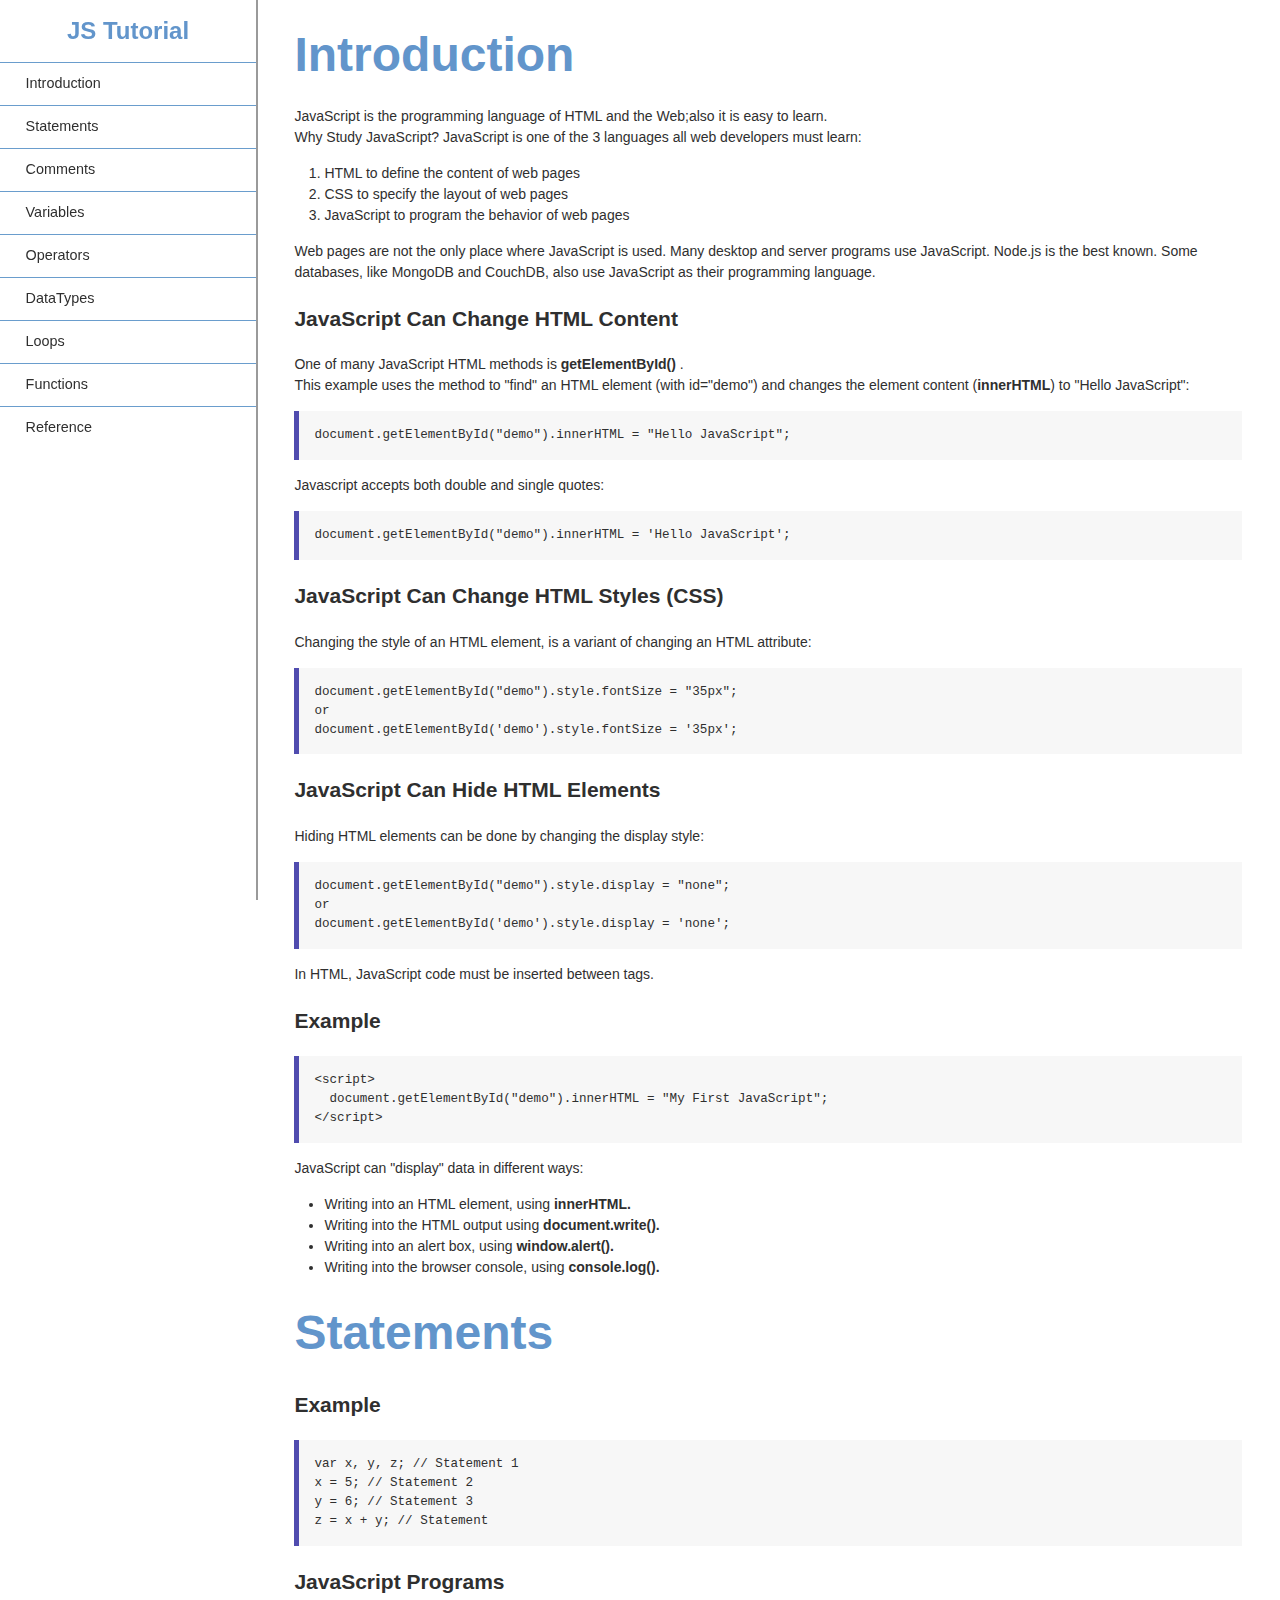
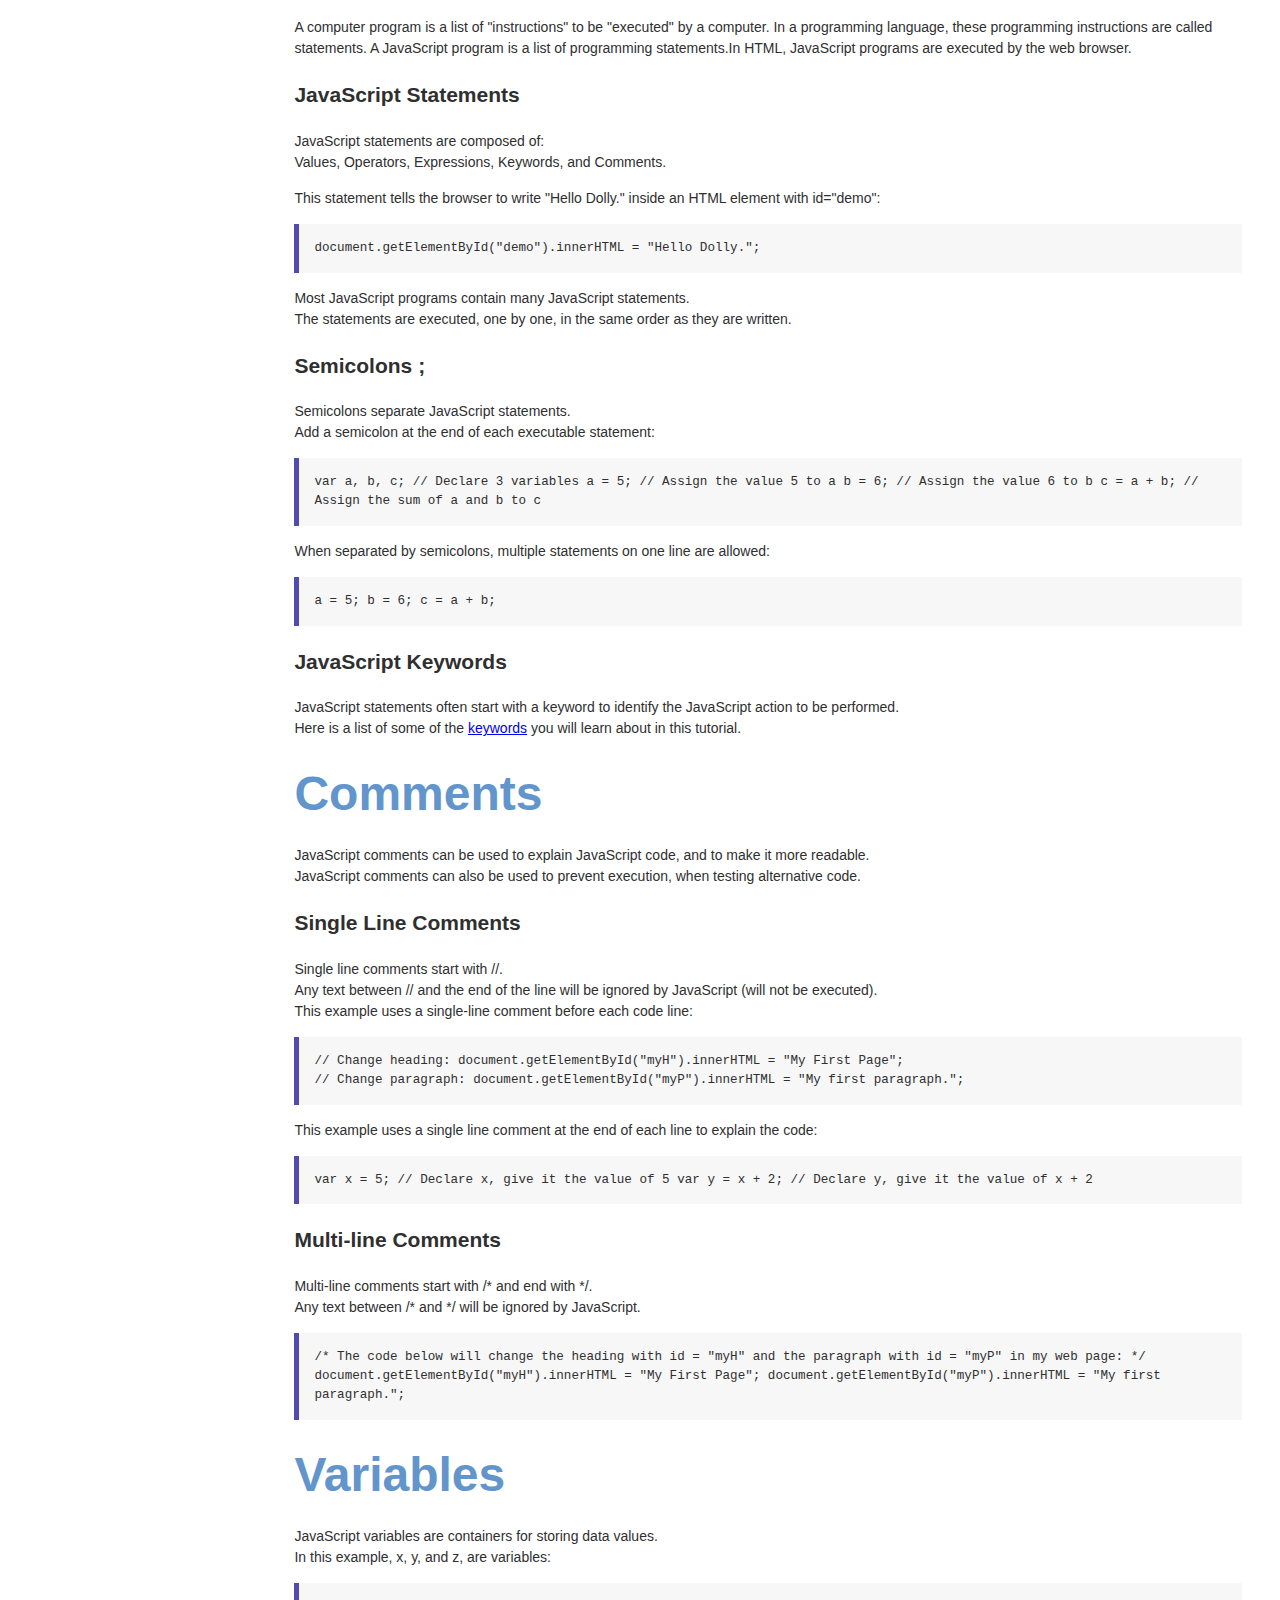
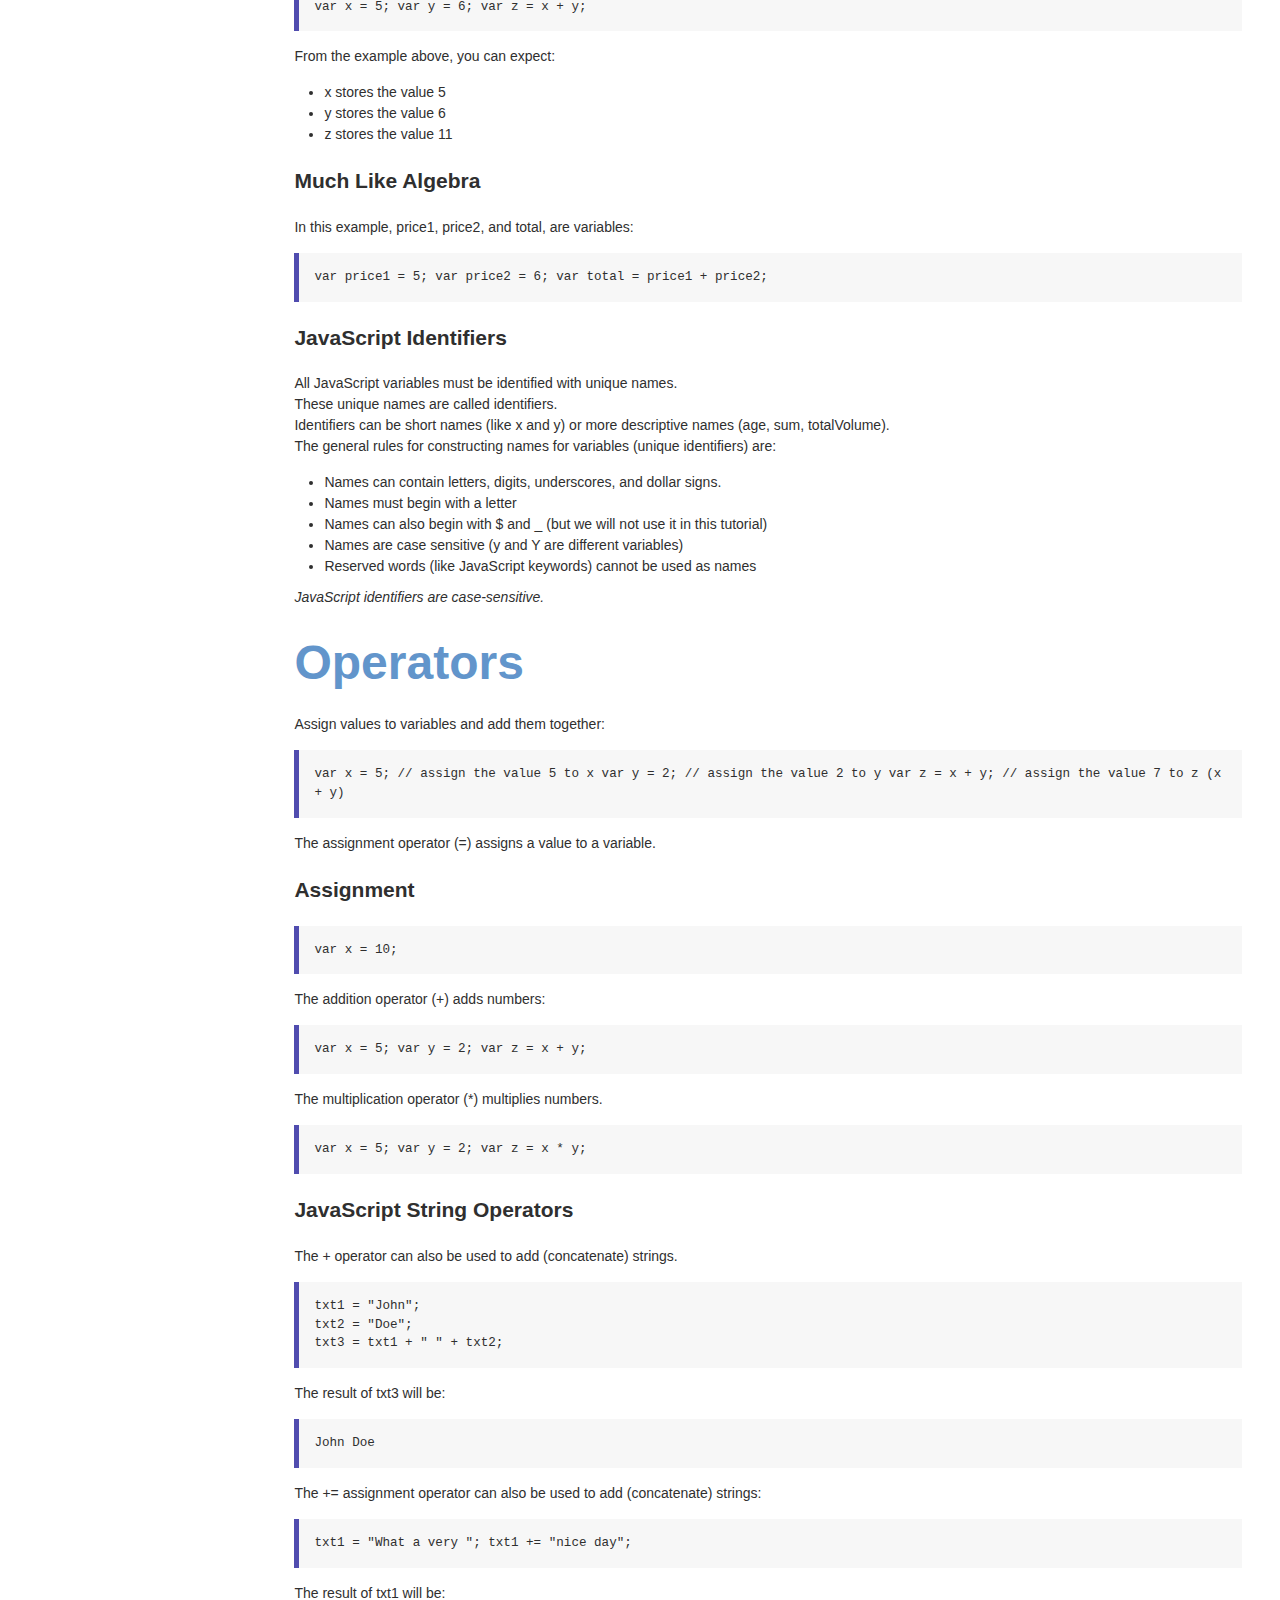
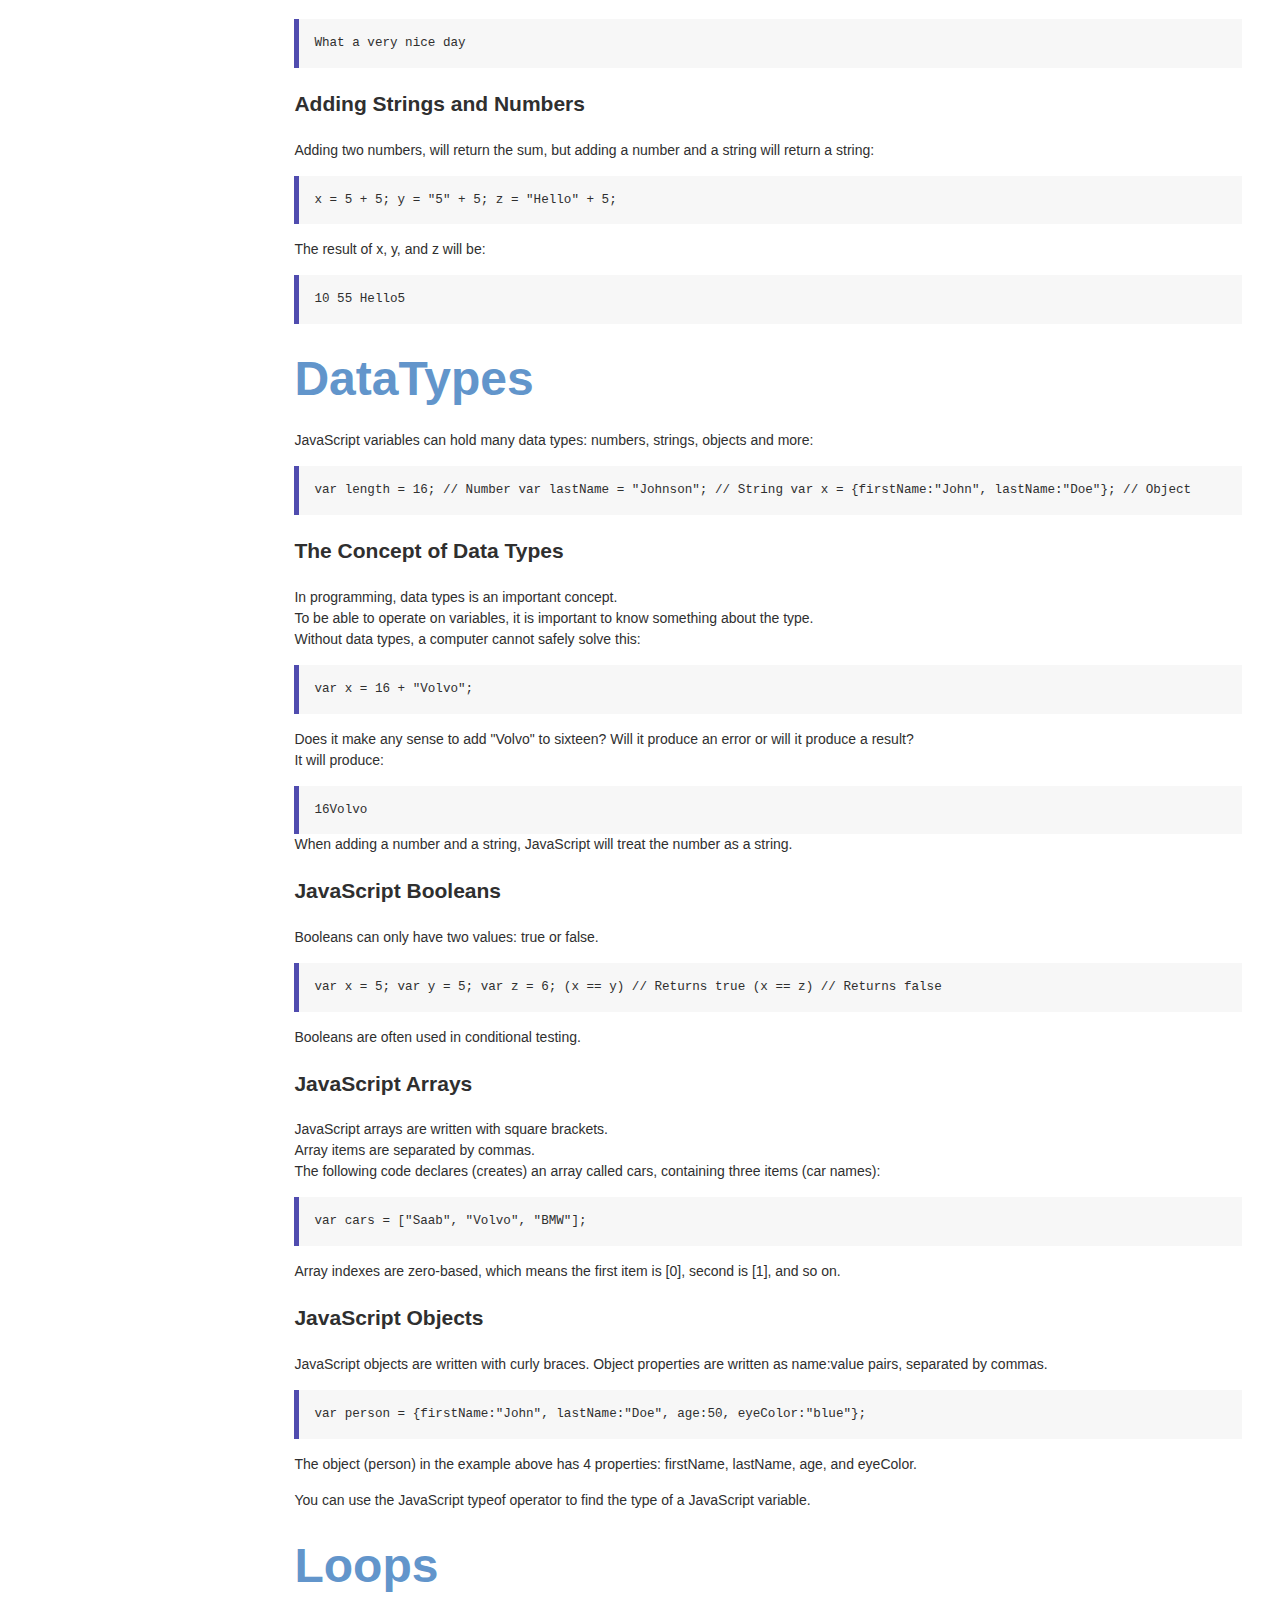
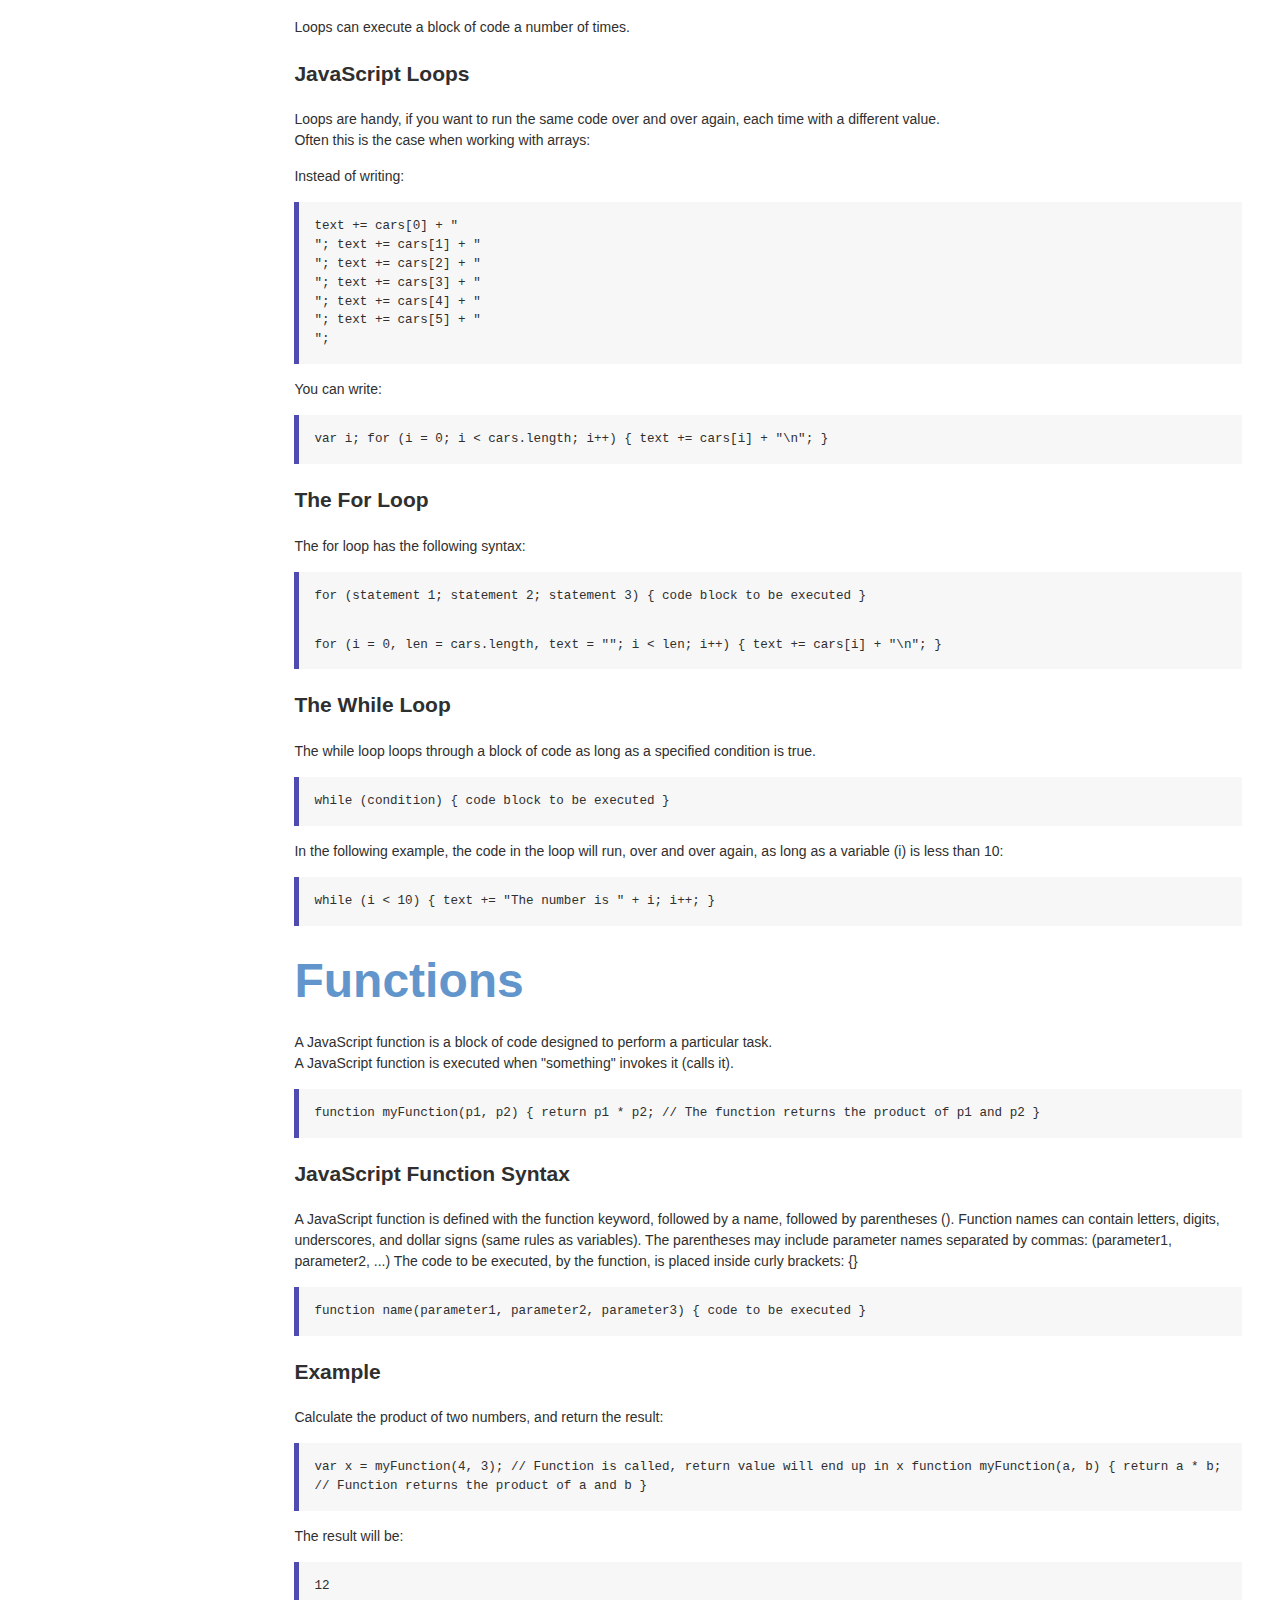
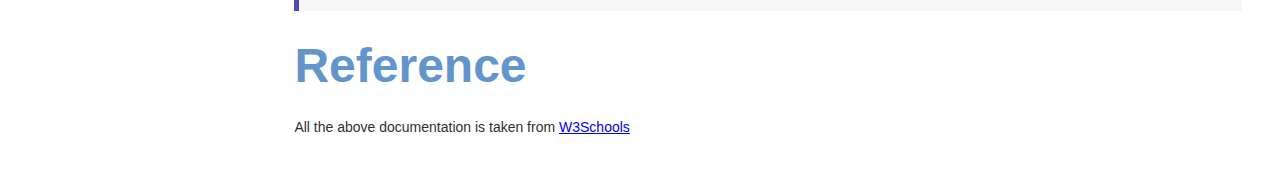
<file: Responsive Web Design Projects/Technical Documentation Page/index.html>
<!DOCTYPE html>
<html lang="en">

<head>
    <meta charset="UTF-8">
    <meta name="viewport" content="width=device-width, initial-scale=1.0">
    <meta http-equiv="X-UA-Compatible" content="ie=edge">
    <title>Technical Documentation</title>
    <link rel="stylesheet" href="style.css">
</head>

<body>

    <!-- Start Navbar -->

    <nav id="navbar" class="navbar fl-left">
        <header>JS Tutorial</header>

        <ul>
            <li><a href="#Introduction" class="nav-link">Introduction</a></li>
            <li><a href="#Statements" class="nav-link">Statements</a></li>
            <li><a href="#Comments" class="nav-link">Comments</a></li>
            <li><a href="#Variables" class="nav-link">Variables</a></li>
            <li><a href="#Operators" class="nav-link">Operators</a></li>
            <li><a href="#DataTypes" class="nav-link">DataTypes</a></li>
            <li><a href="#Loops" class="nav-link">Loops</a></li>
            <li><a href="#Functions" class="nav-link">Functions</a></li>
            <li><a href="#Reference" class="nav-link">Reference</a></li>
        </ul>
    </nav>

    <!-- End Navbar -->
    <!-- Start Main -->

    <main id="main-doc" class="main-doc"> 
        <!-- Intro  -->
        <section class="main-section" id="Introduction">
            <header class="header-font">Introduction</header>
            <article class="article-font">
                <p> JavaScript is the programming language of HTML and the Web;also it is easy to learn.
                    <br>Why Study JavaScript? JavaScript is one of the 3 languages all web developers must learn:
                </p>
                <ol class="article-list">
                    <li>HTML to define the content of web pages</li>
                    <li>CSS to specify the layout of web pages</li>
                    <li>JavaScript to program the behavior of web pages</li>
                </ol>
                <p>Web pages are not the only place where JavaScript is used. Many desktop and server programs use
                    JavaScript. Node.js is the best known. Some databases, like MongoDB and CouchDB, also use JavaScript
                    as their programming language.</p>

                <h4>JavaScript Can Change HTML Content</h4>
                <p>
                    One of many JavaScript HTML methods is <strong>getElementById()</strong> .<br>
                    This example uses the method to "find" an HTML element (with id="demo") and changes the element
                    content (<strong>innerHTML</strong>) to "Hello JavaScript":
                </p>
                <code class="article-code">
                    document.getElementById("demo").innerHTML = "Hello JavaScript";
                </code>
                <p>Javascript accepts both double and single quotes:</p>
                <code class="article-code">
                    document.getElementById("demo").innerHTML = 'Hello JavaScript';
                </code>

                <h4>JavaScript Can Change HTML Styles (CSS)</h4>
                <p>Changing the style of an HTML element, is a variant of changing an HTML attribute:</p>
                <code class="article-code">
                    document.getElementById("demo").style.fontSize = "35px";<br>or<br>
                    document.getElementById('demo').style.fontSize = '35px';
                </code>

                <h4>JavaScript Can Hide HTML Elements</h4>
                <p>Hiding HTML elements can be done by changing the display style:</p>
                <code class="article-code">
                    document.getElementById("demo").style.display = "none";<br>or<br>
                    document.getElementById('demo').style.display = 'none';
                 </code>
                <p>In HTML, JavaScript code must be inserted between tags.</p>

                <h4>Example</h4>
                <code class="article-code">
                    &LT;script&GT;
                        <br>&numsp; document.getElementById("demo").innerHTML = "My First JavaScript";<br>
                    &LT;/script&GT;
                 </code>

                <p>JavaScript can "display" data in different ways:</p>
                <ul class="article-list">
                    <li>Writing into an HTML element, using <strong>innerHTML.</strong></li>
                    <li>Writing into the HTML output using <strong>document.write().</strong></li>
                    <li>Writing into an alert box, using <strong>window.alert().</strong></li>
                    <li>Writing into the browser console, using <strong>console.log().</strong></li>
                </ul>

            </article>
        </section>

        <!-- Statement -->
        <section class="main-section" id="Statements">
            <header class="header-font">Statements</header>
            <article class="article-font">
                <h4>Example</h4>
                <code class="article-code">
                        var x, y, z; // Statement 1<br>
                        x = 5; // Statement 2<br>
                        y = 6; // Statement 3<br>
                        z = x + y; // Statement
                    </code>

                <h4>JavaScript Programs</h4>
                <p>A computer program is a list of "instructions" to be "executed" by a computer. In a programming
                    language, these programming instructions are called statements. A JavaScript program is a list of
                    programming statements.In HTML, JavaScript programs are executed by the web browser.</p>

                <h4>JavaScript Statements</h4>
                <p>JavaScript statements are composed of:<br>Values, Operators, Expressions, Keywords, and Comments.</p>
                <p>This statement tells the browser to write "Hello Dolly." inside an HTML element with id="demo":</p>
                <code class="article-code">
                        document.getElementById("demo").innerHTML = "Hello Dolly.";
                    </code>
                <p>Most JavaScript programs contain many JavaScript statements.<br>The statements are executed, one by
                    one, in the same order as they are written.</p>

                <h4>Semicolons ;</h4>
                <p>Semicolons separate JavaScript statements.<br>Add a semicolon at the end of each executable
                    statement:</p>
                <code class="article-code">
                        var a, b, c; // Declare 3 variables a = 5; // Assign the value 5 to a b = 6; // Assign the value 6 to b c = a + b; // Assign the sum of a and b to c
                    </code>
                <p>When separated by semicolons, multiple statements on one line are allowed:</p>
                <code class="article-code">
                        a = 5; b = 6; c = a + b;
                    </code>

                <h4>JavaScript Keywords</h4>
                <p>JavaScript statements often start with a keyword to identify the JavaScript action to be
                    performed.<br>Here is a list of some of the <a
                        href="https://www.w3schools.com/js/js_reserved.asp">keywords</a> you will learn about in this
                    tutorial.</p>

            </article>
        </section>

        <!-- Comments -->
        <section class="main-section" id="Comments">
            <header class="header-font">Comments</header>
            <article class="article-font">

                <p>JavaScript comments can be used to explain JavaScript code, and to make it more
                    readable.<br>JavaScript comments can also be used to prevent execution, when testing alternative
                    code.</p>

                <h4>Single Line Comments</h4>
                <p>Single line comments start with //.<br>Any text between // and the end of the line will be ignored by
                    JavaScript (will not be executed).<br>This example uses a single-line comment before each code line:
                </p>
                <code class="article-code">
                        // Change heading: document.getElementById("myH").innerHTML = "My First Page"; <br>
                        // Change paragraph: document.getElementById("myP").innerHTML = "My first paragraph.";
                    </code>
                <p>This example uses a single line comment at the end of each line to explain the code:</p>
                <code class="article-code">
                    var x = 5; // Declare x, give it the value of 5 var y = x + 2; // Declare y, give it the value of x + 2
                </code>

                <h4>Multi-line Comments</h4>
                <p>Multi-line comments start with /* and end with */.<br>Any text between /* and */ will be ignored by
                    JavaScript.</p>
                <code class="article-code">
                    /* The code below will change the heading with id = "myH" and the paragraph with id = "myP" in my web page: */ document.getElementById("myH").innerHTML = "My First Page"; document.getElementById("myP").innerHTML = "My first paragraph.";
                </code>

            </article>
        </section>

        <!-- Variables -->
        <section class="main-section" id="Variables">
            <header class="header-font">Variables</header>
            <article class="article-font">
                <p>JavaScript variables are containers for storing data values.<br>In this example, x, y, and z, are
                    variables:</p>
                <code class="article-code">var x = 5; var y = 6; var z = x + y;</code>
                <p>From the example above, you can expect:</p>
                <ul class="article-list">
                    <li>x stores the value 5
                    <li>y stores the value 6
                    <li>z stores the value 11
                </ul>

                <h4>Much Like Algebra</h4>
                <p>In this example, price1, price2, and total, are variables:</p>
                <code class="article-code">
                        var price1 = 5; var price2 = 6; var total = price1 + price2;
                    </code>

                <h4>JavaScript Identifiers</h4>

                <p>
                    All JavaScript variables must be identified with unique names.<br>
                    These unique names are called identifiers.<br>
                    Identifiers can be short names (like x and y) or more descriptive names (age, sum, totalVolume).<br>
                    The general rules for constructing names for variables (unique identifiers) are:
                </p>

                <ul class="article-list">
                    <li>Names can contain letters, digits, underscores, and dollar signs.
                    <li>Names must begin with a letter
                    <li>Names can also begin with $ and _ (but we will not use it in this tutorial)
                    <li>Names are case sensitive (y and Y are different variables)
                    <li>Reserved words (like JavaScript keywords) cannot be used as names
                </ul>

                <span class="italic-text">JavaScript identifiers are case-sensitive.</span>

            </article>
        </section>

        <!-- Operators -->
        <section class="main-section" id="Operators">
            <header class="header-font">Operators</header>
            <article class="article-font">
                <p>Assign values to variables and add them together:</p>
                <code class="article-code">
                    var x = 5; // assign the value 5 to x var y = 2; // assign the value 2 to y var z = x + y; // assign the value 7 to z (x + y)
                </code>
                <p>The assignment operator (=) assigns a value to a variable.</p>

                <h4>Assignment</h4>
                <code class="article-code">var x = 10;</code>
                <p>The addition operator (+) adds numbers:</p>
                <code class="article-code">var x = 5; var y = 2; var z = x + y;</code>
                <p>The multiplication operator (*) multiplies numbers.</p>
                <code class="article-code">var x = 5; var y = 2; var z = x * y;</code>

                <h4>JavaScript String Operators</h4>
                <p>The + operator can also be used to add (concatenate) strings.</p>
                <code class="article-code">
                    txt1 = "John";<br>
                    txt2 = "Doe";<br>
                    txt3 = txt1 + " " + txt2;
                </code>
                
                <p>The result of txt3 will be:</p>
                <code class="article-code">
                    John Doe
                </code>
                
                <p>The += assignment operator can also be used to add (concatenate) strings:</p>
                <code class="article-code">
                    txt1 = "What a very ";
                    txt1 += "nice day";
                </code>

                <p>The result of txt1 will be:</p>
                <code class="article-code">What a very nice day</code>

                <h4>Adding Strings and Numbers</h4>
                <p>Adding two numbers, will return the sum, but adding a number and a string will return a string:</p>
                <code class="article-code">
                    x = 5 + 5; y = "5" + 5; z = "Hello" + 5;
                </code>
                <p>The result of x, y, and z will be:</p>
                <code class="article-code">10 55 Hello5</code>

            </article>
        </section>

        <!-- DataTypes -->
        <section class="main-section" id="DataTypes">
            <header class="header-font">DataTypes</header>
            <article class="article-font">
                <p>JavaScript variables can hold many data types: numbers, strings, objects and more:</p>
                <code class="article-code">var length = 16; // Number var lastName = "Johnson"; // String var x = {firstName:"John", lastName:"Doe"}; // Object</code>
                
                <h4>The Concept of Data Types</h4>
                <p>
                    In programming, data types is an important concept.
                    <br>To be able to operate on variables, it is important to know something about the type.
                    <br>Without data types, a computer cannot safely solve this:
                </p>
                <code class="article-code">
                    var x = 16 + "Volvo";
                </code>

                <p>Does it make any sense to add "Volvo" to sixteen? Will it produce an error or will it produce a result?<br>It will produce:</p>
                <code class="article-code">16Volvo</code>
                <span class="text-italic">When adding a number and a string, JavaScript will treat the number as a string.</span>
                
                <h4>JavaScript Booleans</h4>
                <p>Booleans can only have two values: true or false.</p>
                <code class="article-code">
                    var x = 5; var y = 5; var z = 6; (x == y) // Returns true (x == z) // Returns false
                </code>
                <p>Booleans are often used in conditional testing.</p>

                <h4>JavaScript Arrays</h4>
                <p>
                    JavaScript arrays are written with square brackets.
                    <br>Array items are separated by commas.
                    <br>The following code declares (creates) an array called cars, containing three items (car names):
                </p>
                <code class="article-code">
                    var cars = ["Saab", "Volvo", "BMW"];
                </code>
                
                <p>Array indexes are zero-based, which means the first item is [0], second is [1], and so on.</p>
                
                <h4>JavaScript Objects</h4>

                <p>JavaScript objects are written with curly braces. Object properties are written as name:value pairs, separated by commas.</p>
                <code class="article-code">
                    var person = {firstName:"John", lastName:"Doe", age:50, eyeColor:"blue"};
                </code>
                <p>The object (person) in the example above has 4 properties: firstName, lastName, age, and eyeColor.</p>
                <p>You can use the JavaScript typeof operator to find the type of a JavaScript variable.</p>


            </article>
        </section>

        <!-- Loop For -->
        <section class="main-section" id="Loops">
            <header class="header-font">Loops</header>
            <article class="article-font">
                <p>Loops can execute a block of code a number of times.</p>
               
                <h4>JavaScript Loops</h4>
                <p>
                    Loops are handy, if you want to run the same code over and over again, each time with a different value.<br>Often this is the case when working with arrays:
                </p>
                <p>Instead of writing:</p>
                <code class="article-code">
                        text += cars[0] + "<br>"; text += cars[1] + "<br>"; text += cars[2] + "<br>"; text += cars[3] + "<br>"; text += cars[4] + "<br>"; text += cars[5] + "<br>";
                </code>

                <p>You can write:</p>

                <code class="article-code">
                    var i; for (i = 0; i < cars.length; i++) { text += cars[i] + "\n"; }
                </code>

                <h4>The For Loop</h4>
                <p>The for loop has the following syntax:</p>
                <code class="article-code">
                    for (statement 1; statement 2; statement 3) { code block to be executed }
                </code>
                <code class="article-code">
                    for (i = 0, len = cars.length, text = ""; i < len; i++) { text += cars[i] + "\n"; }
                </code>
                
                <h4>The While Loop</h4>
                <p>The while loop loops through a block of code as long as a specified condition is true.</p>
                <code class="article-code">while (condition) { code block to be executed }</code>
                <p>In the following example, the code in the loop will run, over and over again, as long as a variable (i) is less than 10:</p>
                <code class="article-code">while (i < 10) { text += "The number is " + i; i++; }</code>

            </article>

        </section>
         
        <!-- Functions -->
        <section class="main-section" id="Functions">
            <header class="header-font">Functions</header>
            <article class="article-font">
                <p>A JavaScript function is a block of code designed to perform a particular task.<br>A JavaScript function is executed when "something" invokes it (calls it).</p>
                <code class="article-code">
                    function myFunction(p1, p2) { return p1 * p2; // The function returns the product of p1 and p2 }
                </code>
                
                <h4>JavaScript Function Syntax</h4>
                <p>
                    A JavaScript function is defined with the function keyword, followed by a name, followed by parentheses ().
                    Function names can contain letters, digits, underscores, and dollar signs (same rules as variables).
                    The parentheses may include parameter names separated by commas: (parameter1, parameter2, ...)
                    The code to be executed, by the function, is placed inside curly brackets: {}
                </p>
                
                <code class="article-code">
                    function name(parameter1, parameter2, parameter3) { code to be executed }
                </code>

                <h4>Example</h4>
                <p>Calculate the product of two numbers, and return the result:</p>
                <code class="article-code">
                    var x = myFunction(4, 3); // Function is called, return value will end up in x function myFunction(a, b) { return a * b; // Function returns the product of a and b }
                </code>
                <p>The result will be:</p>
                <code class="article-code">12</code>
            </article>

        <!-- Reference -->
        <section class="main-section" id="Reference">
            <header class="header-font">Reference</header>
            <article class="article-font">
                 <p>All the above documentation is taken from <a href="https://www.w3schools.com/jS/default.asp">W3Schools</a> </p>
            </article>

    </main>


    <!-- End Main -->


</body>

</html>
</file>
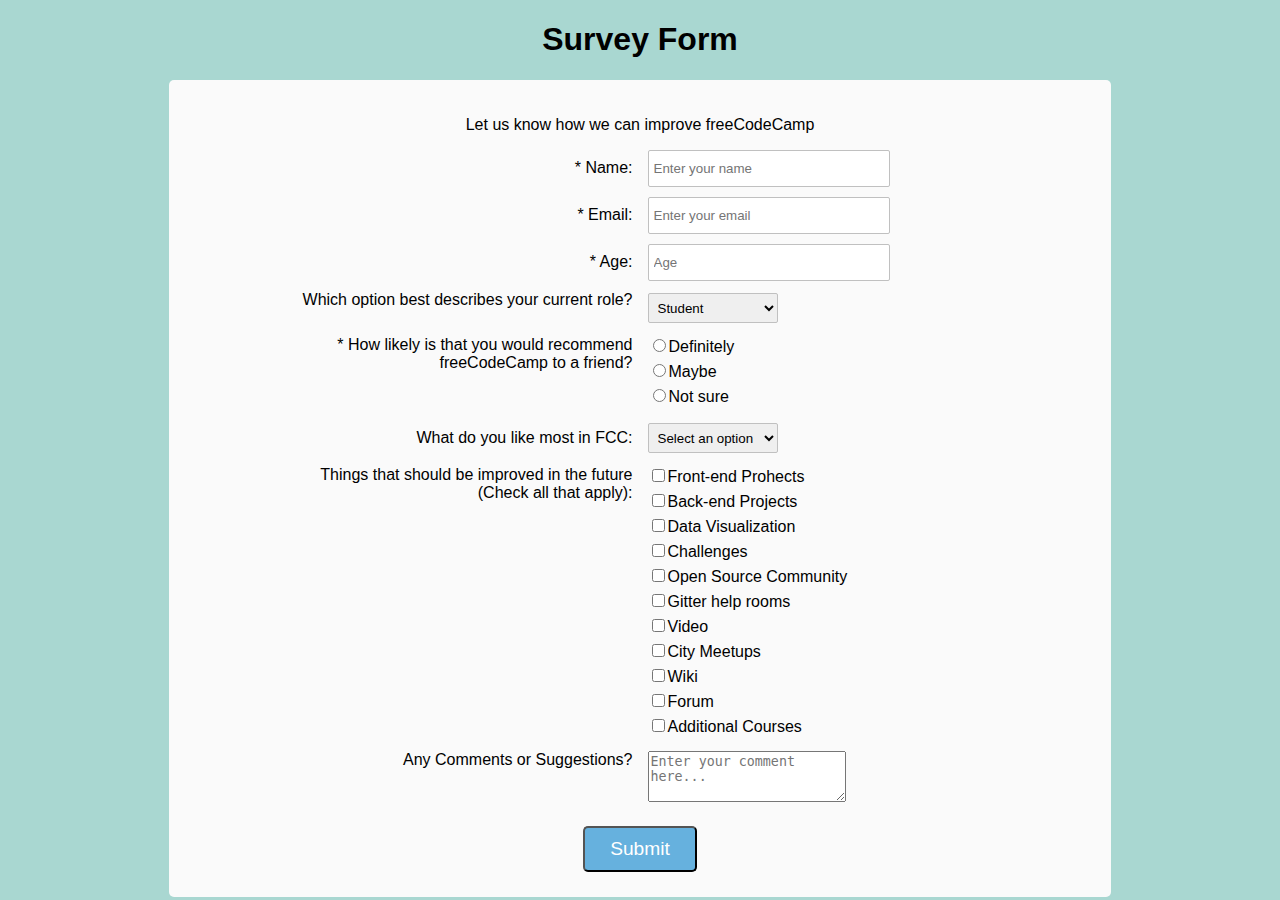
<file: Responsive Web Design Projects/Survey Form/Survey Form.html>
<!DOCTYPE html>
<html lang="en">
  <head>
    <meta charset="UTF-8" />
    <meta name="viewport" content="width=device-width, initial-scale=1.0" />
    <meta http-equiv="X-UA-Compatible" content="ie=edge" />
    <title>Survey Form</title>
    <link rel="stylesheet" href="style.css">
  </head>

  <body>

    <h1 id="title">Survey Form</h1>

    <div id="formDiv">

      <p id="description">Let us know how we can improve freeCodeCamp</p>
      
      <form id="survey-form">
        
        <div class="newRow">
          <div class="question alignCenter">
            <label id="name-label" for="name">* Name:</label>
          </div>
          <div class="answer">
            <input type="text" id="name" class="input-field" placeholder="Enter your name" required/>
          </div>
        </div>

        <div class="newRow">
            <div class="question alignCenter">
              <label id="email-label" for="email">* Email:</label>
            </div>
          <div class="answer">
            <input type="email" id="email" class="input-field" placeholder="Enter your email" required/>
          </div>
        </div>

        <div class="newRow">
          <div class="question alignCenter">
            <label id="number-label" for="nymber">* Age:</label>
          </div>
          <div class="answer">
            <input  type="number" id="number" class="input-field" placeholder="Age" min="1" max="125" required/>
          </div>
        </div>

        <div class="newRow">
            <div class="question">
              <label for="role">Which option best describes your current role?</label>
            </div>
            <div class="answer">
            <select name="role" id="dropdown">
                <option value="" disabled>Select an option</option>
                <option value="">Student</option>
                <option value="">Full Tme Job</option>
                <option value="">Full Time Learner</option>
                <option value="">Prefer not to say</option>
                <option value="">Other</option>
            </select>
            </div>
        </div>

        <div class="newRow">
            <div class="question">
              <label for="recommend">* How likely is that you would recommend freeCodeCamp to a friend?</label>
            </div>
            <div class="answer">
              <ul>
                <li><input type="radio" name="recommend" value="Definitely">Definitely</li>
                <li><input type="radio" name="recommend" value="Maybe">Maybe</li>
                <li><input type="radio" name="recommend" value="NotSure">Not sure</li>
              </ul>
            </div>
        </div>

        <div class="newRow">
            <div class="question alignCenter">
              <label for="like">What do you like most in FCC:</label>
            </div>
          <div class="answer">
            <select name="like" id="like">
              <option value="" disabled selected>Select an option</option>
              <option value="">Challenges</option>
              <option value="">Projects</option>
              <option value="">Community</option>
              <option value="">Open Source</option>
            </select>
          </div>
        </div>

        <div class="newRow">
            <div class="question">
              <label for="improved">Things that should be improved in the future
            (Check all that apply):</label>
            </div>
          <div class="answer">
            <ul>
              <li><input type="checkbox" name="improved" value="Front-end">Front-end Prohects</li>
              <li>
                  <input type="checkbox" name="improved" value="Back-end">Back-end Projects</li>
              <li>
                  <input type="checkbox" name="improved" value="Data-visualization">Data Visualization</li>
              <li>
                  <input type="checkbox" name="improved" value="Challenges">Challenges</li>
              <li>
                  <input type="checkbox" name="improved" value="OSC">Open Source Community</li>
              <li>
                  <input type="checkbox" name="improved" value="Gitter-rooms">Gitter help rooms</li>
              <li>
                  <input type="checkbox" name="improved" value="Video">Video</li>
              <li>
                  <input type="checkbox" name="improved" value="City-meetups">City Meetups</li>
              <li>
                  <input type="checkbox" name="improved" value="Wiki">Wiki</li>
              <li>
                  <input type="checkbox" name="improved" value="Forum">Forum</li>
              <li>
                  <input type="checkbox" name="improved" value="Additional-Courses">Additional Courses</li>
            </ul>
            
          </div>
        </div>

        <div class="newRow">
            <div class="question">
              <label for="comment">Any Comments or Suggestions?</label>
            </div>
          <div class="answer">
            <textarea placeholder="Enter your comment here..." rows="3" cols="22"></textarea>
          </div>
        </div>

        <button type="submit" id="submit">Submit</button>



      </form>

    </div>
  </body>
</html>
</file>
<file: Responsive Web Design Projects/Technical Documentation Page/style.css>
/* Start Main CSS */
* {
  margin: 0;
  padding: 0;
}

html, body {
    color: #2f2f2f;
    font-family: 'Lato', sans-serif;
    line-height: 1.5;
}

h4 { margin: 20px 0; font-size: 1.5em; }

p { margin: 15px 0}

.italic-text {font-style: italic}

/* End Main CSS */

/* Start NavBar */

.navbar { 
    width: 20%;
    height: 100%;
    position: fixed;
    left: 0;
    top: 0;
    border-right: 2px solid #9a9a9a;
}

.navbar header {
    font-size: 1.5rem;
    padding: 5% 0;
    text-align: center;
    font-weight: bold;
    color: #6295CB
}

.navbar ul {
  overflow-y: auto;
  overflow-x: hidden;
}

.navbar ul li {
    list-style: none;
    font-size: .9rem;
    padding: 4% 10%;
    border-top: 1px solid #6A9DCD 
}

.navbar ul li:hover {background-color: ghostwhite;}

.navbar a {color: #2f2f2f;text-decoration: none;}

@media (max-width: 815px) {
  .navbar {
    background-color: white;
    position: absolute;
    top: 0;
    padding: 0;
    margin: 0;
    width: 100%;
    max-height: 318px;
    border: none;
    z-index: 1;
    overflow: hidden;
  }

  .navbar header {font-size: 2.3rem;padding: 2% 0;}
    
  .navbar ul {height: 206px;}

  .navbar ul li{padding: 2% 8%;}

}
/* End NavBar */

/* Start Main */

.main-doc {
    width: 74%;
    float: right;
    padding: 0 3% 2%;
}

.header-font  { font-size: 3em; font-weight: bold; color: #6295CB;margin-top: 2%}

.article-font { font-size: 14px }

.article-list { margin: 10px 0 10px 30px }

.article-code {
    display: block;
    padding: 15px;
    font-size: 0.9em;
    font-family: monospace;
    background-color: #F7F7F7;
    border-left: 5px solid #504CAF;
}

@media (max-width: 815px) {
  .main-doc {
    position: relative;
    margin-left: 0px;
    margin-top: 318px;
    float: none;
    width: 90%;
    padding: 3% 3% 2%;
  }
}


@media only screen and (max-width: 400px) {
  .main-doc {
    margin-left: -5px;
  }

  .article-code {
    width: 100%;
    padding: 15px;
    padding-left: 10px;
    padding-right: 45px;
    min-width: 233px;
  }
}

/* End Main */
</file>
<file: Responsive Web Design Projects/Survey Form/style.css>
body {
  background: #a9d7d1;
  width: 80%;
  margin: auto;
  font-family: "Raleway", Helvetica, sans-serif;
  text-align: center;
}

#formDiv {
  background: #fafafa;
  margin: 0 auto;
  padding: 20px 10px 10px 10px;
  width: 90%;
  border-radius: 5px;
}

.newRow {
  margin: auto;
  margin-top: 5px;
  display: grid;
  grid-template-columns: 1fr 1fr;
  grid-template-rows: auto;
  grid-gap: 5px 15px;
  grid-template-areas:
    "question answer"
    "question answer"
    "question answer"
    "question answer"
    "question answer"
    "question answer"
    "question answer"
    "question answer"
    "submit submit";
}

.question {
  grid-area: question;
  justify-self: right;
  align-self: start;
  text-align: right;
  max-width: 75%;
}

.answer {
  grid-area: answer;
  justify-self: left;
  align-self: center;
}

.input-field {
  height: 25px;
  padding: 5px;
  width: 230px;
  border: 1px solid #c0c0c0;
  border-radius: 2px;
}

.alignCenter {
  align-self: center;
}

.answer ul {
  list-style: none;
  margin: 0;
  padding: 0;
}

.answer ul li {
  padding-bottom: 5px;
  text-align: left;
}

#dropdown,
#like {
  height: 30px;
  padding: 5px;
  width: 130px;
  border: 1px solid #c0c0c0;
  border-radius: 2px;
}

@media (max-width: 833px) {
  .input-field {
    width: 170px;
  }
  .question {
    max-width: 82%;
  }
}

@media (max-width: 630px) {
  .input-field {
    width: 120px;
  }
  .newRow {
    grid-gap: 0;
    grid-column-gap: 5px;
  }
}

@media (max-width: 460px) {
  .newRow {
    display: block;
    text-align: center;
    margin: 15px auto;

  }
  .question {
    max-width: 100%;
    text-align: center;
    margin-bottom: 5px;
  }
  .answer ul li{
      text-align: center;
  }
}

#submit {
  background: PaleTurquoise;
  grid-area: submit;
}

#submit {
  border-radius: 5px;
  padding: 10px 25px;
  margin: 15px;
  font-size: 1.2rem;
  color: white;
  background: #66b1de;
}
</file>
